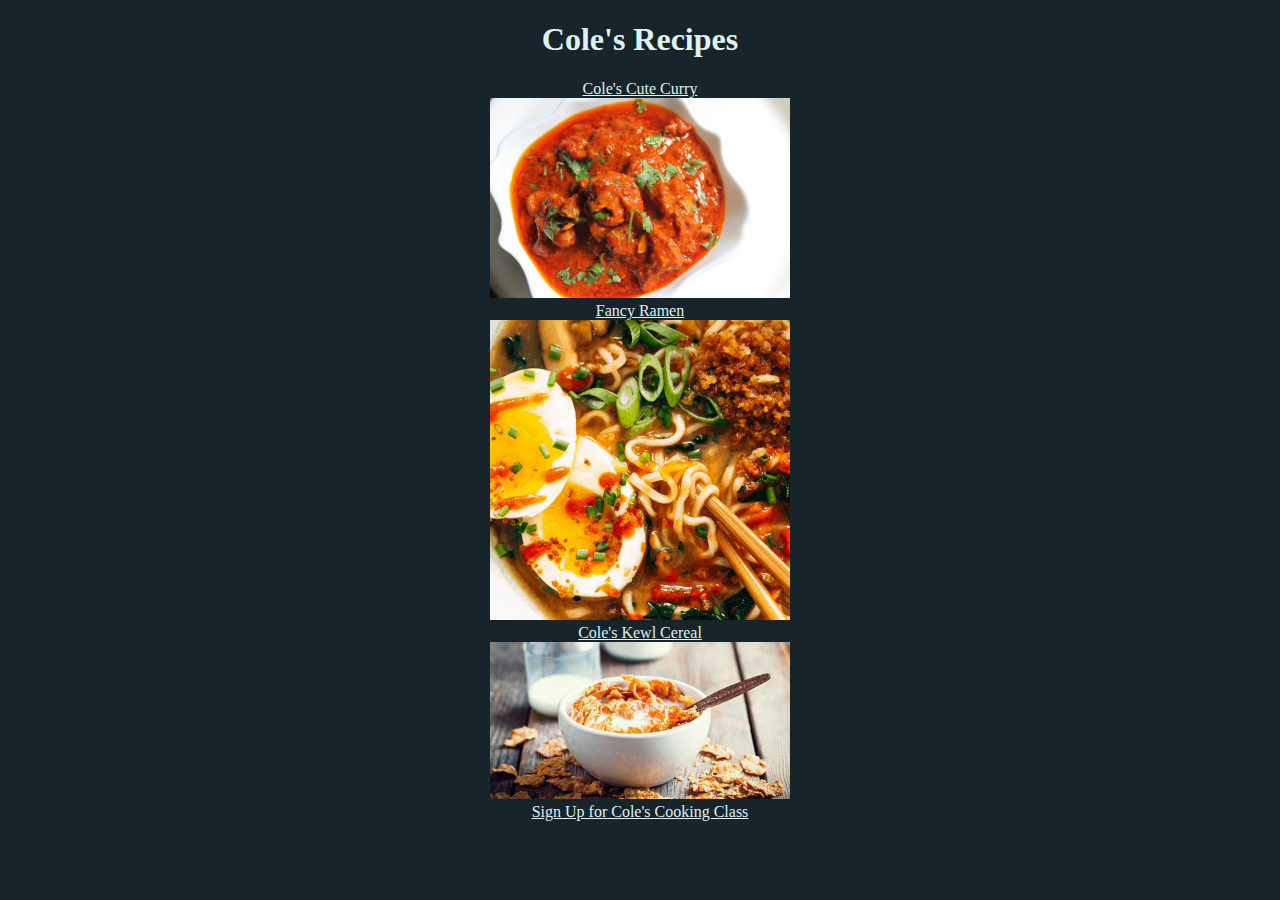
<file: index.html>
<!DOCTYPE html>
<html lang="en">
<head>
    <meta charset="UTF-8">
    <meta name="viewport" content="width=device-width, initial-scale=1.0">
    <title>Cole's Recipes</title>
    <link rel="stylesheet" href="index.css">
</head>
<body class="body">
    <h1>Cole's Recipes</h1>
    <div>
      <a href="recipes/ColesCuteCurry.html">Cole's Cute Curry</a>
    </div>
    <div>  
      <img src="recipes/redcurry.jpg" alt="Pic of Curry" width="300">
    </div>
    <div> 
      <a href="recipes/fancyramen.html">Fancy Ramen</a> 
    </div>
    <div>  
      <img src="recipes/fancyramen.jpg" alt="A Bowl of Ramen" width="300"> 
    </div>   
    <div>
      <a href="recipes/cereal.html">Cole's Kewl Cereal</a>
    </div>
    <div>
      <img src="recipes/Cereal.jpg" alt="A Bowl of Cereal" width="300">
    </div>
    <div>
      <a href="recipes/surveyform.html">Sign Up for Cole's Cooking Class</a>
    </div>
</body>
</html>
</file>
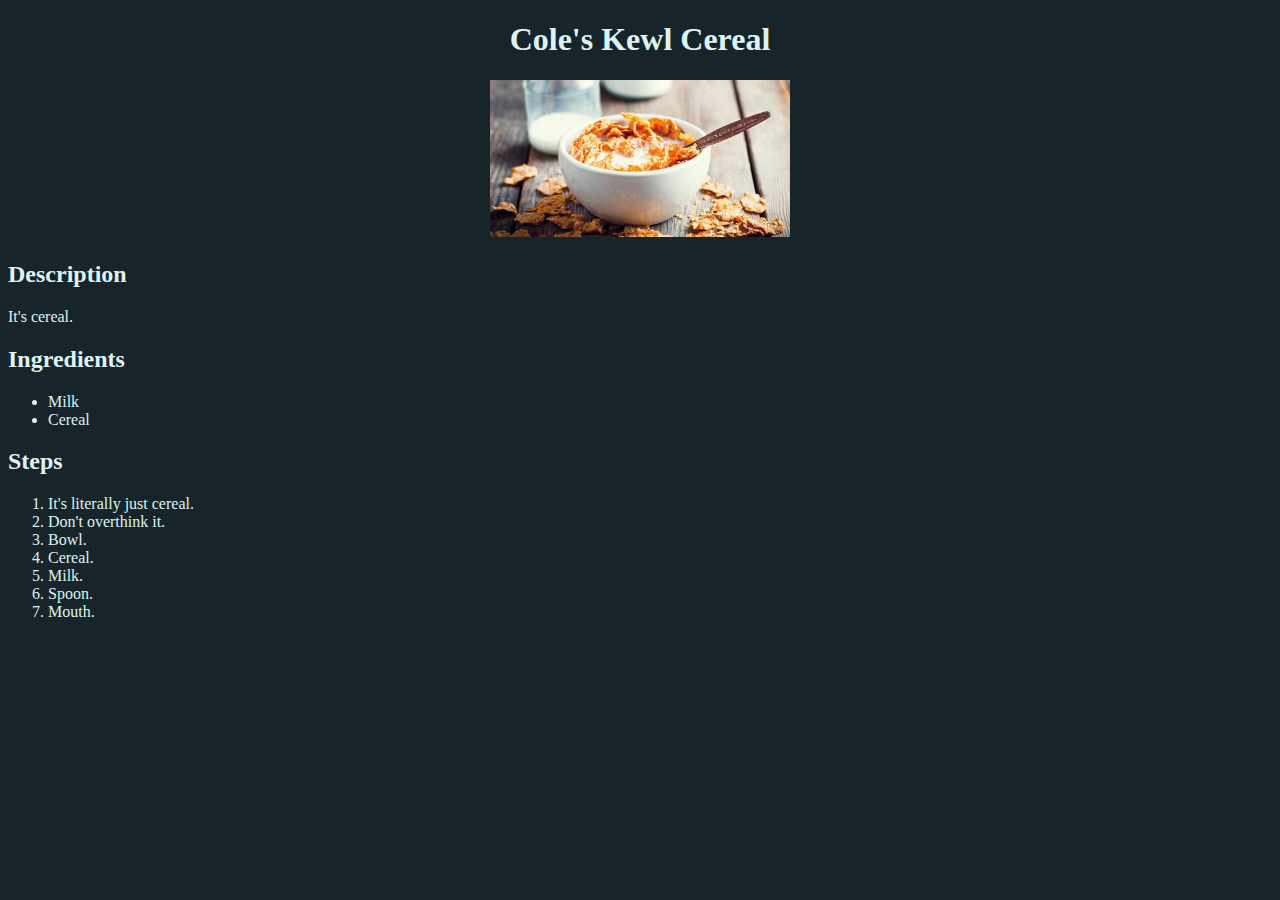
<file: recipes/cereal.html>
<!DOCTYPE html>
<html lang="en">
<head>
    <meta charset="UTF-8">
    <meta name="viewport" content="width=device-width, initial-scale=1.0">
    <title>Cole's Kewl Cereal</title>
    <link rel="stylesheet" href="recipe.css">
</head>
<body class="body">
    <h1 class="center">Cole's Kewl Cereal</h1>
    <div class="center">
      <img src="Cereal.jpg" alt="A Bowl of Cereal" width="300">
    </div>
    <h2>Description</h2>
    <p>It's cereal.</p>
    <h2>Ingredients</h2>
    <ul>
        <li>Milk</li>
        <li>Cereal</li>
    </ul>
    <h2>Steps</h2>
    <ol>
        <li>It's literally just cereal.</li>
        <li>Don't overthink it.</li>
        <li>Bowl.</li>
        <li>Cereal.</li>
        <li>Milk.</li>
        <li>Spoon.</li>
        <li>Mouth.</li>
    </ol>
</body>
</html>
</file>
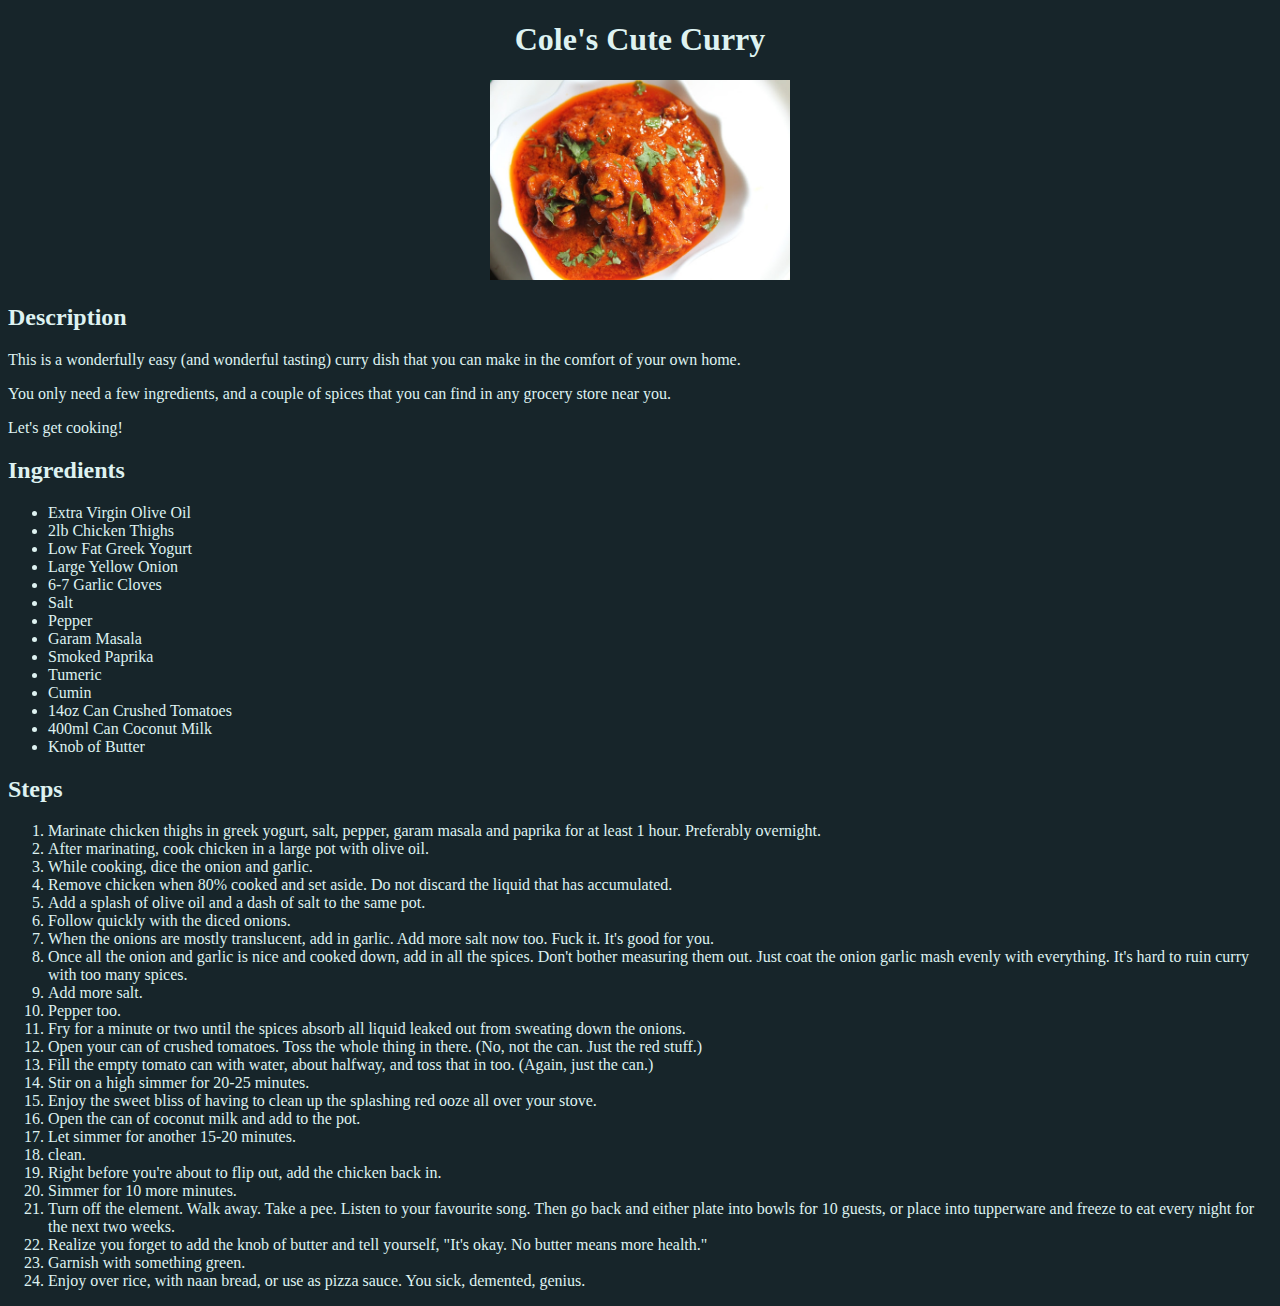
<file: recipes/ColesCuteCurry.html>
<!DOCTYPE html>
<html lang="en">
<head>
    <meta charset="UTF-8">
    <meta name="viewport" content="width=device-width, initial-scale=1.0">
    <title>Cole's Cute Curry</title>
    <link rel="stylesheet" href="recipe.css">
</head>
<body class="body">
    <h1 class="center">Cole's Cute Curry</h1>
    <div class="center">
      <img src="redcurry.jpg" alt="Pic of Curry" width="300"> 
    </div>  
    <h2>Description</h2>
    <p>This is a wonderfully easy (and wonderful tasting) curry dish that you can make in the comfort of your own home.</p>
    <p>You only need a few ingredients, and a couple of spices that you can find in any grocery store near you.</p>
    <p>Let's get cooking!</p>
    <h2>Ingredients</h2>
    <ul>
      <li>Extra Virgin Olive Oil</li>  
      <li>2lb Chicken Thighs</li>
      <li>Low Fat Greek Yogurt</li>
      <li>Large Yellow Onion</li>
      <li>6-7 Garlic Cloves</li>
      <li>Salt</li>
      <li>Pepper</li>
      <li>Garam Masala</li>    
      <li>Smoked Paprika</li>
      <li>Tumeric</li>
      <li>Cumin</li>
      <li>14oz Can Crushed Tomatoes</li>
      <li>400ml Can Coconut Milk</li>
      <li>Knob of Butter</li>
    </ul>  
    <h2>Steps</h2>
    <ol>  
      <li>Marinate chicken thighs in greek yogurt, salt, pepper, garam masala and paprika for at least 1 hour. Preferably overnight.</li>
      <li>After marinating, cook chicken in a large pot with olive oil.</li>
      <li>While cooking, dice the onion and garlic.</li>
      <li>Remove chicken when 80% cooked and set aside. Do not discard the liquid that has accumulated.</li>
      <li>Add a splash of olive oil and a dash of salt to the same pot. 
      <li>Follow quickly with the diced onions.</li>
      <li>When the onions are mostly translucent, add in garlic. Add more salt now too. Fuck it. It's good for you.</li>
      <li>Once all the onion and garlic is nice and cooked down, add in all the spices. Don't bother measuring them out. Just coat the onion garlic mash evenly with everything. It's hard to ruin curry with too many spices.</li>
      <li>Add more salt.</li>
      <li>Pepper too.</li>
      <li>Fry for a minute or two until the spices absorb all liquid leaked out from sweating down the onions.</li>
      <li>Open your can of crushed tomatoes. Toss the whole thing in there. (No, not the can. Just the red stuff.)</li>
      <li>Fill the empty tomato can with water, about halfway, and toss that in too. (Again, just the can.)</li>
      <li>Stir on a high simmer for 20-25 minutes.</li>
      <li>Enjoy the sweet bliss of having to clean up the splashing red ooze all over your stove.</li>
      <li>Open the can of coconut milk and add to the pot.</li>
      <li>Let simmer for another 15-20 minutes.</li>
      <li>clean.</li>
      <li>Right before you're about to flip out, add the chicken back in.</li>
      <li>Simmer for 10 more minutes.</li>
      <li>Turn off the element. Walk away. Take a pee. Listen to your favourite song. Then go back and either plate into bowls for 10 guests, or place into tupperware and freeze to eat every night for the next two weeks.</li>
      <li>Realize you forget to add the knob of butter and tell yourself, "It's okay. No butter means more health."</li>
      <li>Garnish with something green.</li>
      <li>Enjoy over rice, with naan bread, or use as pizza sauce. You sick, demented, genius.</li>
    </ol>  
</body>
</html>
</file>
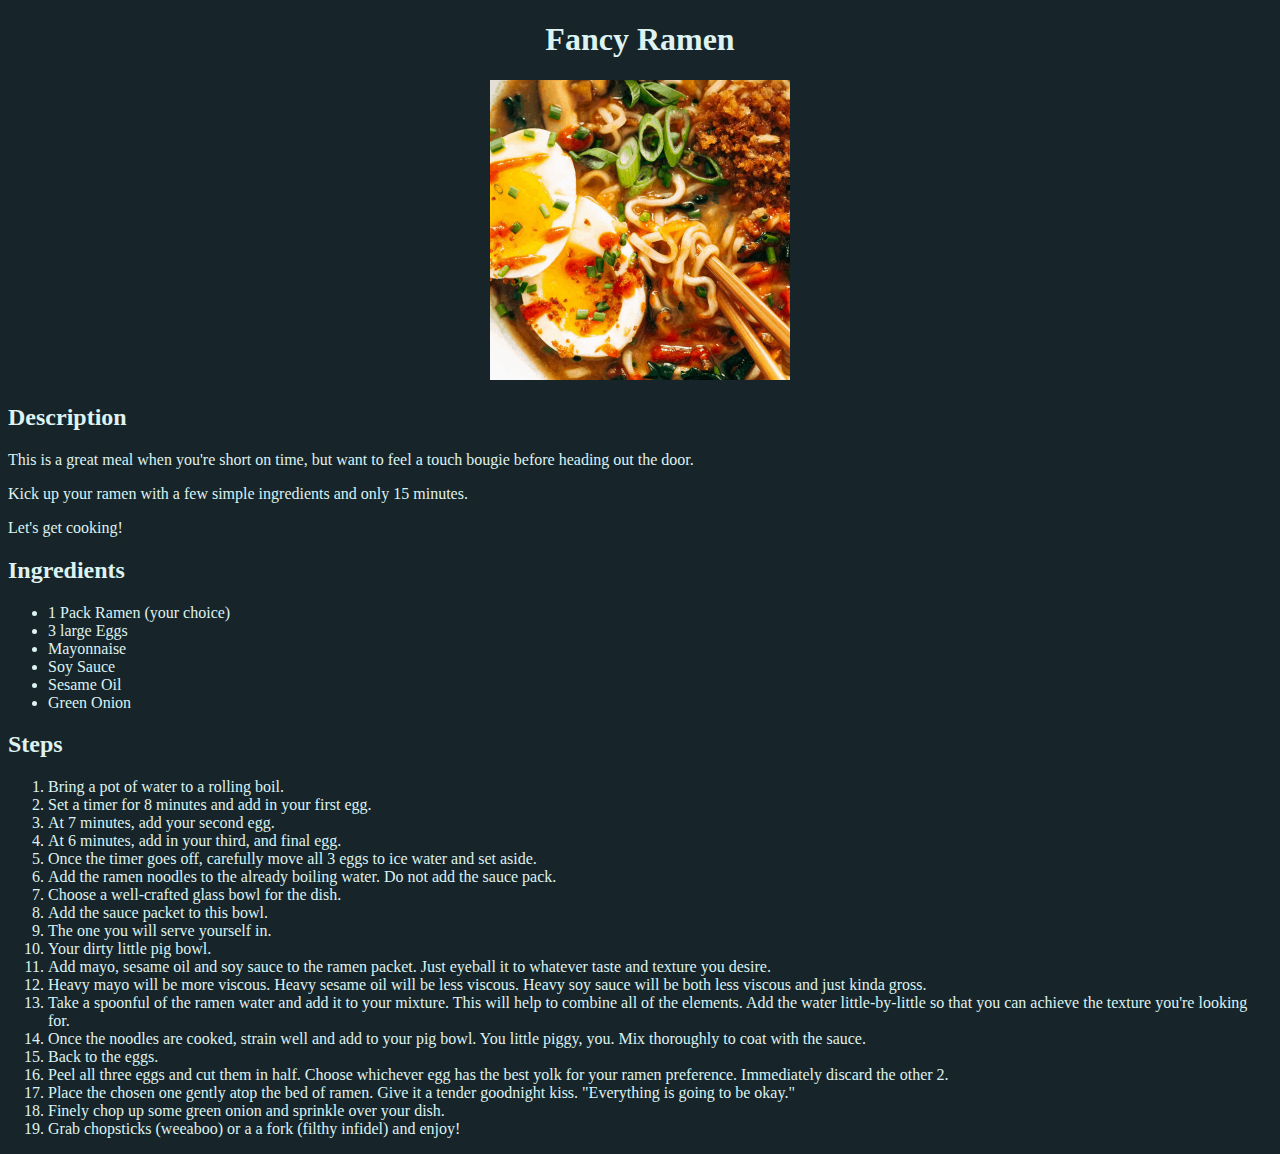
<file: recipes/fancyramen.html>
<!DOCTYPE html>
<html lang="en">
<head>
    <meta charset="UTF-8">
    <meta name="viewport" content="width=device-width, initial-scale=1.0">
    <title>Fancy Ramen</title>
    <link rel="stylesheet" href="recipe.css">
</head>
<body class="body">
    <h1 class="center">Fancy Ramen</h1>
    <div class="center">
      <img src="fancyramen.jpg" alt="A Bowl of Ramen" width="300">
    </div>
    <h2>Description</h2>
    <p>This is a great meal when you're short on time, but want to feel a touch bougie before heading out the door.</p>
    <p>Kick up your ramen with a few simple ingredients and only 15 minutes.</p>
    <p>Let's get cooking!</p>
    <h2>Ingredients</h2>
      <ul>
        <li>1 Pack Ramen (your choice)</li>
        <li>3 large Eggs</li>
        <li>Mayonnaise</li>
        <li>Soy Sauce</li>
        <li>Sesame Oil</li>
        <li>Green Onion</li>
      </ul>
    <h2>Steps</h2>
      <ol>
        <li>Bring a pot of water to a rolling boil.</li>
        <li>Set a timer for 8 minutes and add in your first egg.</li>
        <li>At 7 minutes, add your second egg.</li>
        <li>At 6 minutes, add in your third, and final egg.</li>
        <li>Once the timer goes off, carefully move all 3 eggs to ice water and set aside.</li>
        <li>Add the ramen noodles to the already boiling water. Do not add the sauce pack.</li>
        <li>Choose a well-crafted glass bowl for the dish.</li>
        <li>Add the sauce packet to this bowl.</li> 
        <li>The one you will serve yourself in.</li>
        <li>Your dirty little pig bowl.</li>
        <li>Add mayo, sesame oil and soy sauce to the ramen packet. Just eyeball it to whatever taste and texture you desire.</li> 
        <li>Heavy mayo will be more viscous. Heavy sesame oil will be less viscous. Heavy soy sauce will be both less viscous and just kinda gross.</li>
        <li>Take a spoonful of the ramen water and add it to your mixture. This will help to combine all of the elements. Add the water little-by-little so that you can achieve the texture you're looking for.</li>
        <li>Once the noodles are cooked, strain well and add to your pig bowl. You little piggy, you. Mix thoroughly to coat with the sauce.</li>
        <li>Back to the eggs.</li> 
        <li>Peel all three eggs and cut them in half. Choose whichever egg has the best yolk for your ramen preference. Immediately discard the other 2.</li>
        <li>Place the chosen one gently atop the bed of ramen. Give it a tender goodnight kiss. "Everything is going to be okay."</li>
        <li>Finely chop up some green onion and sprinkle over your dish.</li>
        <li>Grab chopsticks (weeaboo) or a a fork (filthy infidel) and enjoy!</li>
      </ol>
</body>
</html>
</file>
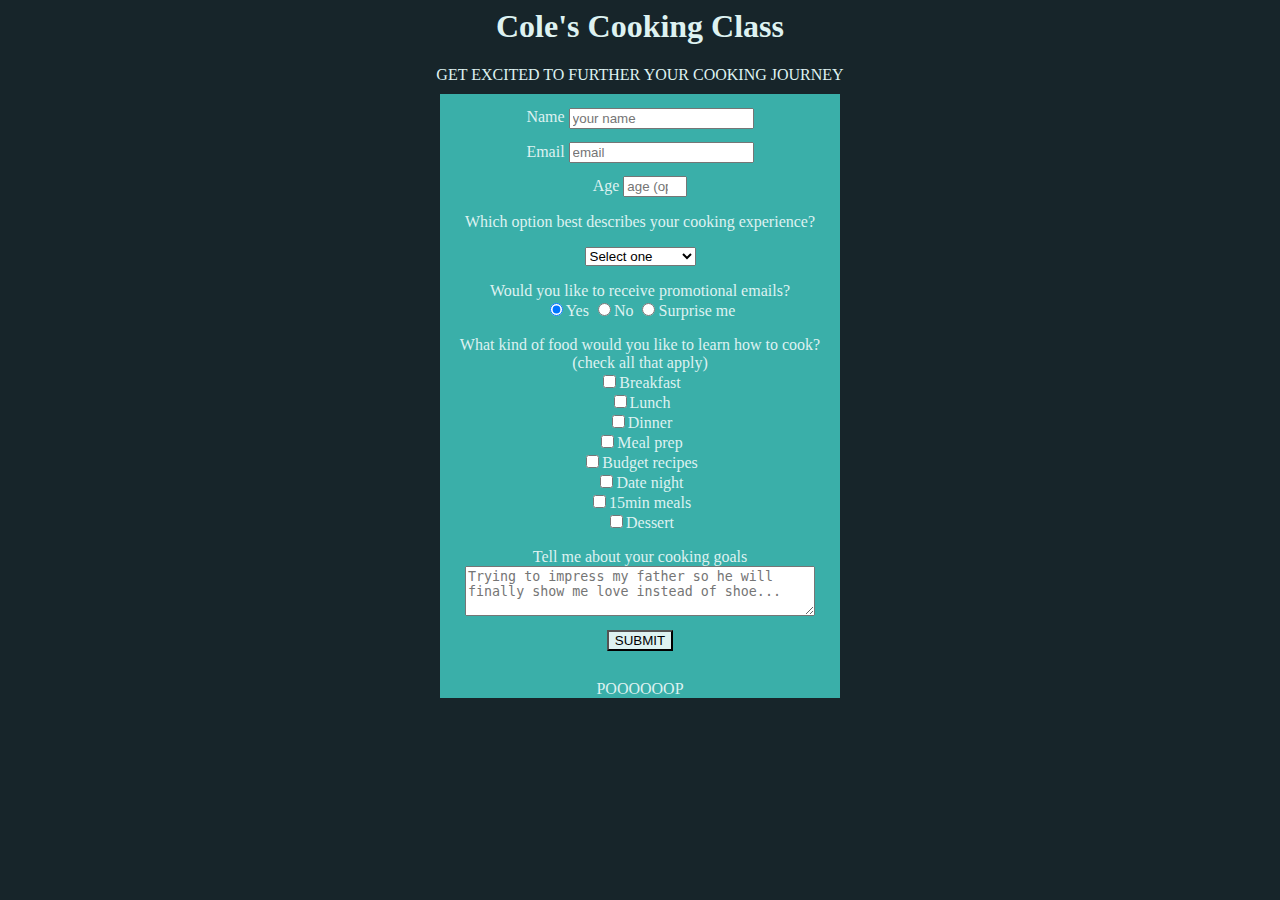
<file: recipes/surveyform.html>
<DOCTYPE! html>
<html lang="en">
  <head>
  <meta charset="UTF-8">
  <meta name="viewport" content="width=device-width, initial-scale=1.0">
    <title>CCC</title>
    <link rel="stylesheet" href="surveyform.css">
</head>
<body>
  <h1 id="title">Cole's Cooking Class</h1>
  <p id="description">GET EXCITED TO FURTHER YOUR COOKING JOURNEY</p>
  <form id="survey-form">
   <div> 
    <label id="name-label">Name</label>
    <input id="name" type="text" placeholder="your name" required>
   </div> 
   <div> 
    <label id="email-label">Email</label>
    <input id="email" type="email" placeholder="email" required>
   </div>
   <div> 
    <label id="number-label">Age</label>
    <input id="number" type="number" placeholder="age (optional)" min="15" max="105" (optional)">
   </div>
   <div> 
    <p>Which option best describes your cooking experience?<p>
    <select id="dropdown">
      <option>Select one</option>
      <option>Jordin Bamsey</option>
      <option>Bus boy</option>
      <option>Absolute noob</option>
    </select>  
   </div>
   <div>
     <p>Would you like to receive promotional emails?</p>
     <label>
       <input name="user-recommend" value="yes" type="radio" checked>Yes
     </label>
     <label>
       <input name="user-recommend" value="no" type="radio">No
     </label>   
     <label>
       <input name="user-recommend" value="surprise-me" type="radio">Surprise me
     </label>
    </div> 
    <div>
     <p>What kind of food would you like to learn how to cook? 
       <span>(check all that apply)</span>
     </p>
     <label id="checkbox">
       <input type="checkbox" value="breakfast">Breakfast
     </label> 
     <label id="checkbox">
       <input type="checkbox" value="lunch">Lunch
     </label> 
     <label id="checkbox">
       <input type="checkbox" value="dinner">Dinner
     </label> 
     <label id="checkbox">
       <input type="checkbox" value="meal-prep">Meal prep
     </label> 
     <label id="checkbox">
       <input type="checkbox" value="budget-recipes">Budget recipes
     </label> 
     <label id="checkbox">
       <input type="checkbox" value="date-night">Date night
     </label> 
     <label id="checkbox">
       <input type="checkbox" value="15min-meals">15min meals
     </label> 
     <label id="checkbox">
       <input type="checkbox" value="dessert">Dessert
     </label> 
    </div>
    <div>
      <p>Tell me about your cooking goals</p>
      <textarea id="comment" placeholder="Trying to impress my father so he will finally show me love instead of shoe..."></textarea>
    </div>
    <div>
      <button id="submit" type="submit">SUBMIT</button>
    </div> 
    <div>
      <p>POOOOOOP</p>  
    </div>
</body>
</file>
<file: index.css>
body {
    background-color: rgb(23, 37, 42);
    color: rgb(222, 242, 241);
    text-align: center;
  }

a {
    color: rgb(222, 242, 241);    
}
</file>
<file: recipes/recipe.css>
body {
    background-color: rgb(23, 37, 42);
    color: rgb(222, 242, 241);
  }

h1 {
    text-align: center;
}  

.center {
    text-align: center;
}
</file>
<file: recipes/surveyform.css>
body {
    background-color: 17252a;
    color: DEF2F1;
    text-align: center;
  }
  
  #survey-form {
    color: DEF2F1;
    background-color: 3AAFA9;
    text-align: center;
    margin: 10px auto;
    border: solid DEF2F1;
    width: 400px;
  }
  
  p {
    margin-bottom: 0;
  }
  
  #name, #email, #number {
    margin: 1em 0 0 0;
  }
  
  #checkbox {
    display: block;
  }
  
  #submit {
    background-color: DEF2F1;
    margin: 1em 0 1em 0;
  }
  
  #comment {
    width: 350px;
    height: 50px;
  }
</file>
